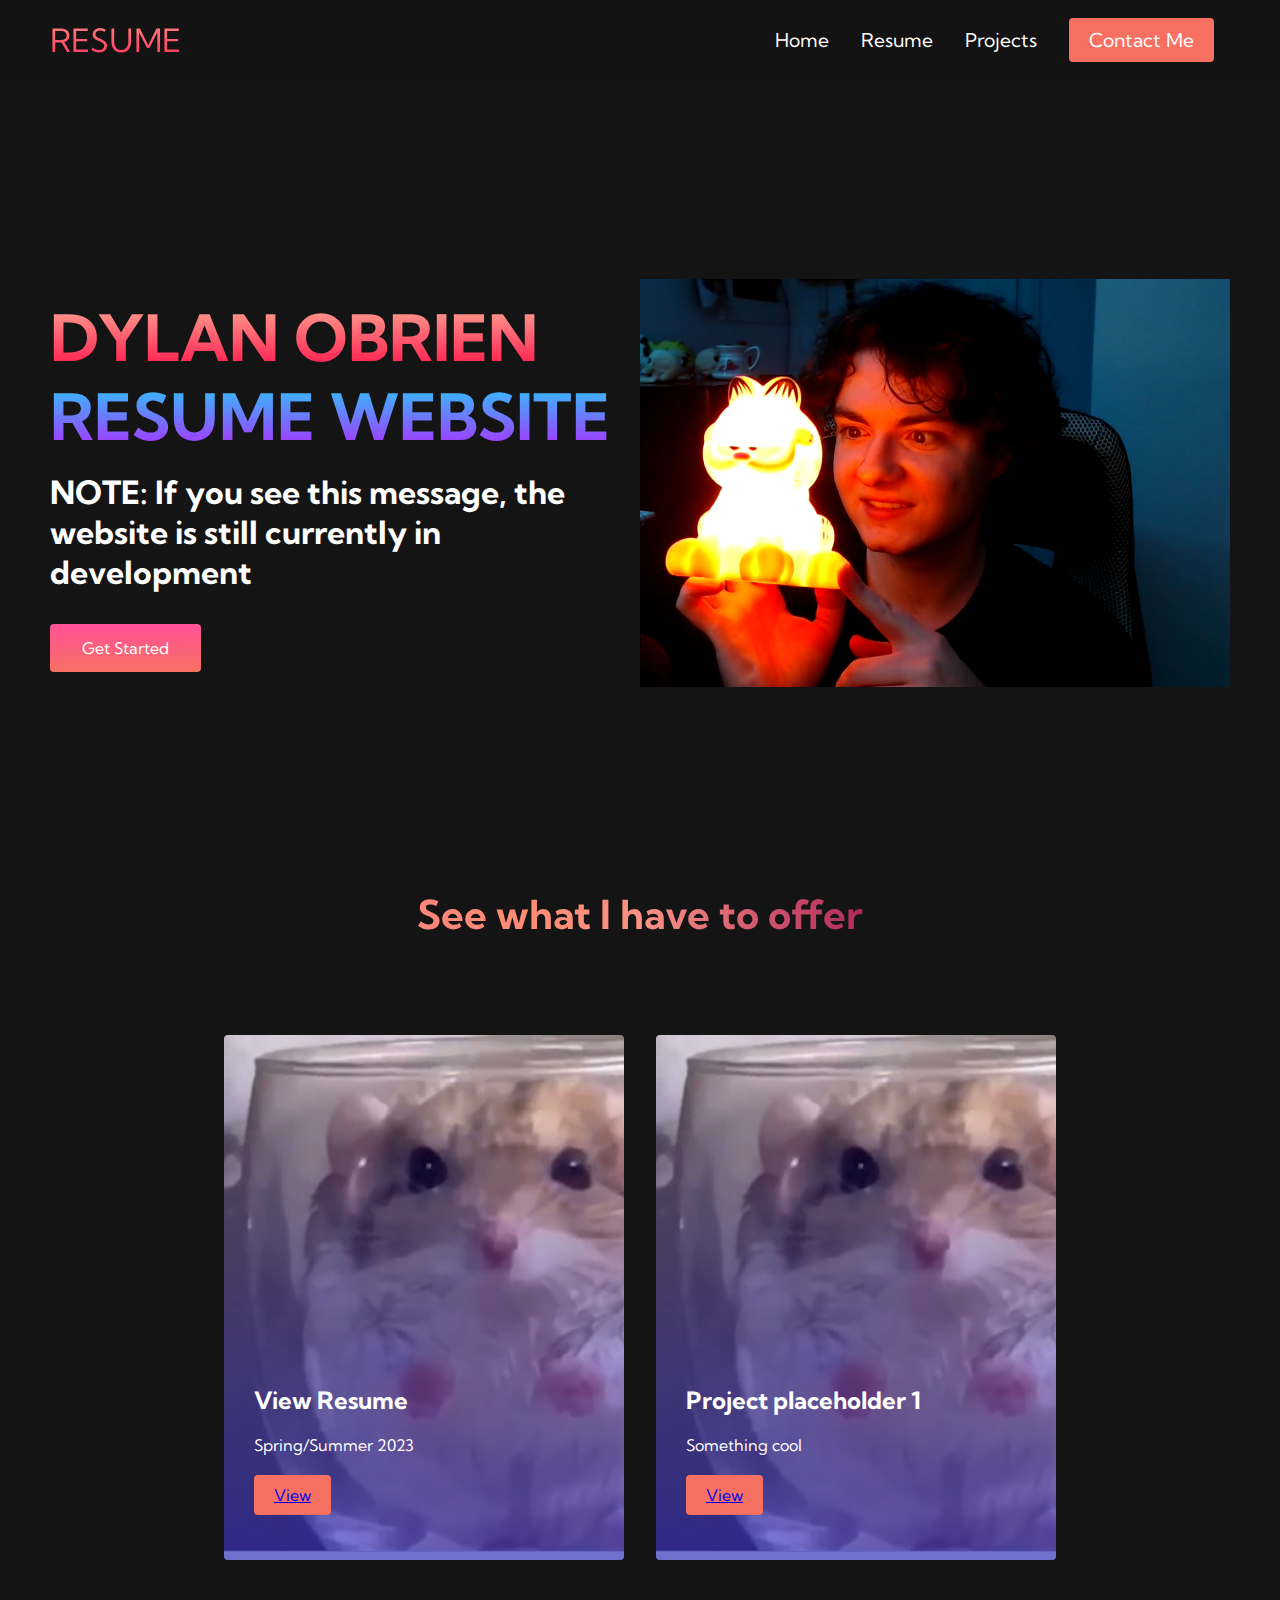
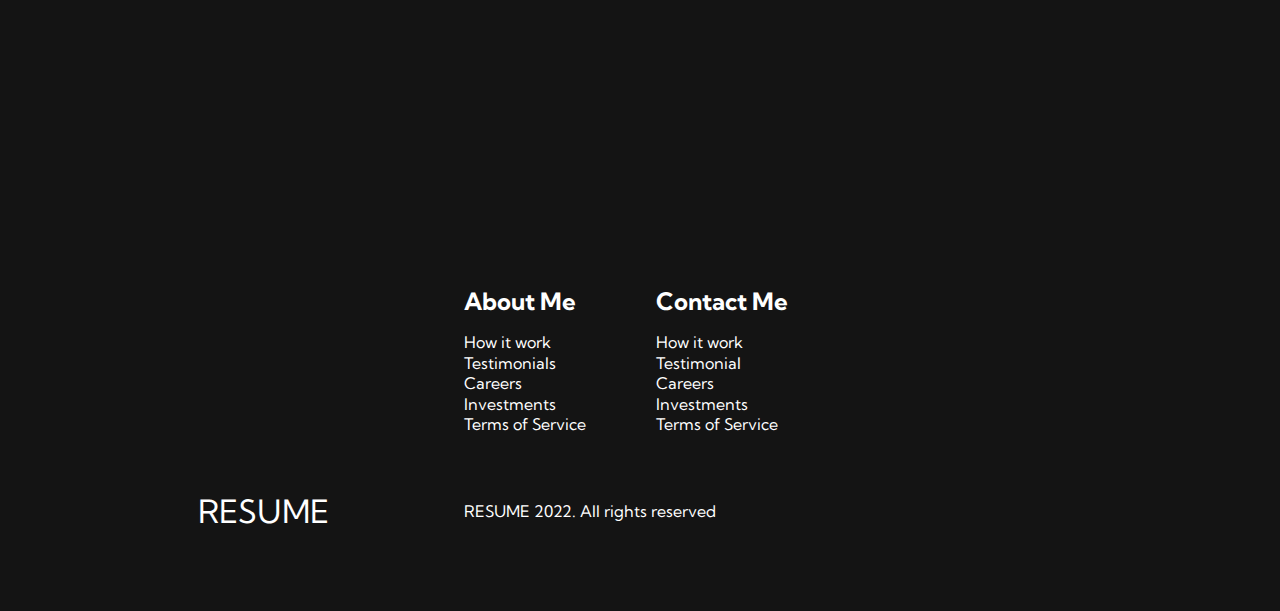
<file: index.html>
<!DOCTYPE html>
<html lang="en">
<head>
    <meta charset="UTF-8">
    <meta http-equiv="X-UA-Compatible" content="IE=edge">
    <meta name="viewport" content="width=device-width, initial-scale=1.0">
    <title>Resume Website</title>
    <link rel="stylesheet" href="styles.css">
    <link rel="preconnect" href="https://fonts.googleapis.com">
    <link rel="preconnect" href="https://fonts.gstatic.com" crossorigin>
    <link href="https://fonts.googleapis.com/css2?family=Kumbh+Sans:wght@400;700&display=swap" rel="stylesheet">
</head>

<body>
    <!--Navbar Section-->
    <nav class="navbar">
        <div class="navbar__container">
            <!--maybe put an image here-->
            <a href="/index.html" id="navbar__logo">RESUME</a>
            <div class="navbar__toggle" id="mobile-menu">
                <span class="bar"></span>
                <span class="bar"></span>
                <span class="bar"></span>
            </div>
            <ul class="navbar__menu">
                <li class="navbar__item">
                    <a href="/index.html" class="navbar__links"> Home </a>
                </li>
                <li class="navbar__item">
                    <a href="/resume.html" class="navbar__links"> Resume </a>
                </li>
                <li class="navbar__item">
                    <a href="/projects.html" class="navbar__links"> Projects </a>
                </li>
                <li class="navbar__btn">
                    <a href="/" class="button"> Contact Me </a>
                </li>

            </ul>
        </div>
    </nav>

    <!--Hero Section-->
    <div class="main">
        <div class="main__container">
            <div class="main__content">
                <h1>DYLAN OBRIEN</h1>
                <h2>RESUME WEBSITE</h2>
                <p>NOTE: If you see this message, the website is still currently in development</p>
                <button class="main__btn"><a href="/"> Get Started </a></button>
            </div>
            <div class="main__img--container">
                <img src="images/behold.png" alt="pic" id="main__img">
            </div>
        </div>
    </div>

    <!-- Services Section -->
    <div class="services">
        <h1>See what I have to offer</h1>
        <div class="services__container">
            <div class="services__card">
                <h2>View Resume</h2>
                <p>Spring/Summer 2023</p>
                <button><a href="/"> View </a></button>
            </div>
            <div class="services__card">
                <h2>Project placeholder 1</h2>
                <p>Something cool</p>
                <button><a href="/"> View </a></button>
            </div>
        </div>
    </div>

    <!-- Footer section -->
    <div class="footer__container">
        <div class="footer__links">
            <div class="footer__link--wrapper">
                <div class="footer__link--items">
                    <h2>About Me</h2>
                    <a href="/">How it work</a>
                    <a href="/">Testimonials</a>
                    <a href="/">Careers</a>
                    <a href="/">Investments</a>
                    <a href="/">Terms of Service</a>
                </div>
                <div class="footer__link--items">
                    <h2>Contact Me</h2>
                    <a href="/">How it work</a>
                    <a href="/">Testimonial</a>
                    <a href="/">Careers</a>
                    <a href="/">Investments</a>
                    <a href="/">Terms of Service</a>
                </div>
            </div>

            <!-- <div class="footer__link--wrapper">
                <div class="footer__link--items">
                    <h2>Placeholder</h2>
                    <a href="/">How it works</a>
                    <a href="/">Testimonials</a>
                    <a href="/">Careers</a>
                    <a href="/">Investments</a>
                    <a href="/">Terms of Service</a>
                </div>
                <div class="footer__link--items">
                    <h2>Placeholder</h2>
                    <a href="/">How it works</a>
                    <a href="/">Testimonials</a>
                    <a href="/">Careers</a>
                    <a href="/">Investments</a>
                    <a href="/">Terms of Service</a>
                </div>
            </div> -->
        </div>

        <div class="social__media">
            <div class="social__media--wrap">
                <div class="footer__logo">
                    <a href="/" id="footer__logo"><i class="fas fa-gem"></i>RESUME</a>
                </div>
                <p class="website__rights">RESUME 2022. All rights reserved</p>
                <div class="social__icons">
                    <a href="" class="social__icon--link" target = "_blank">
                        <i class="fab fa-linkedin"></i>
                    </a>
                    <a href="" class="social__icon--link" target = "_blank">
                        <i class="fab fa-youtube"></i>
                    </a>  
                </div>
            </div>
        </div>
    </div>


    <script src="app.js" ></script>
</body>
</html>
</file>
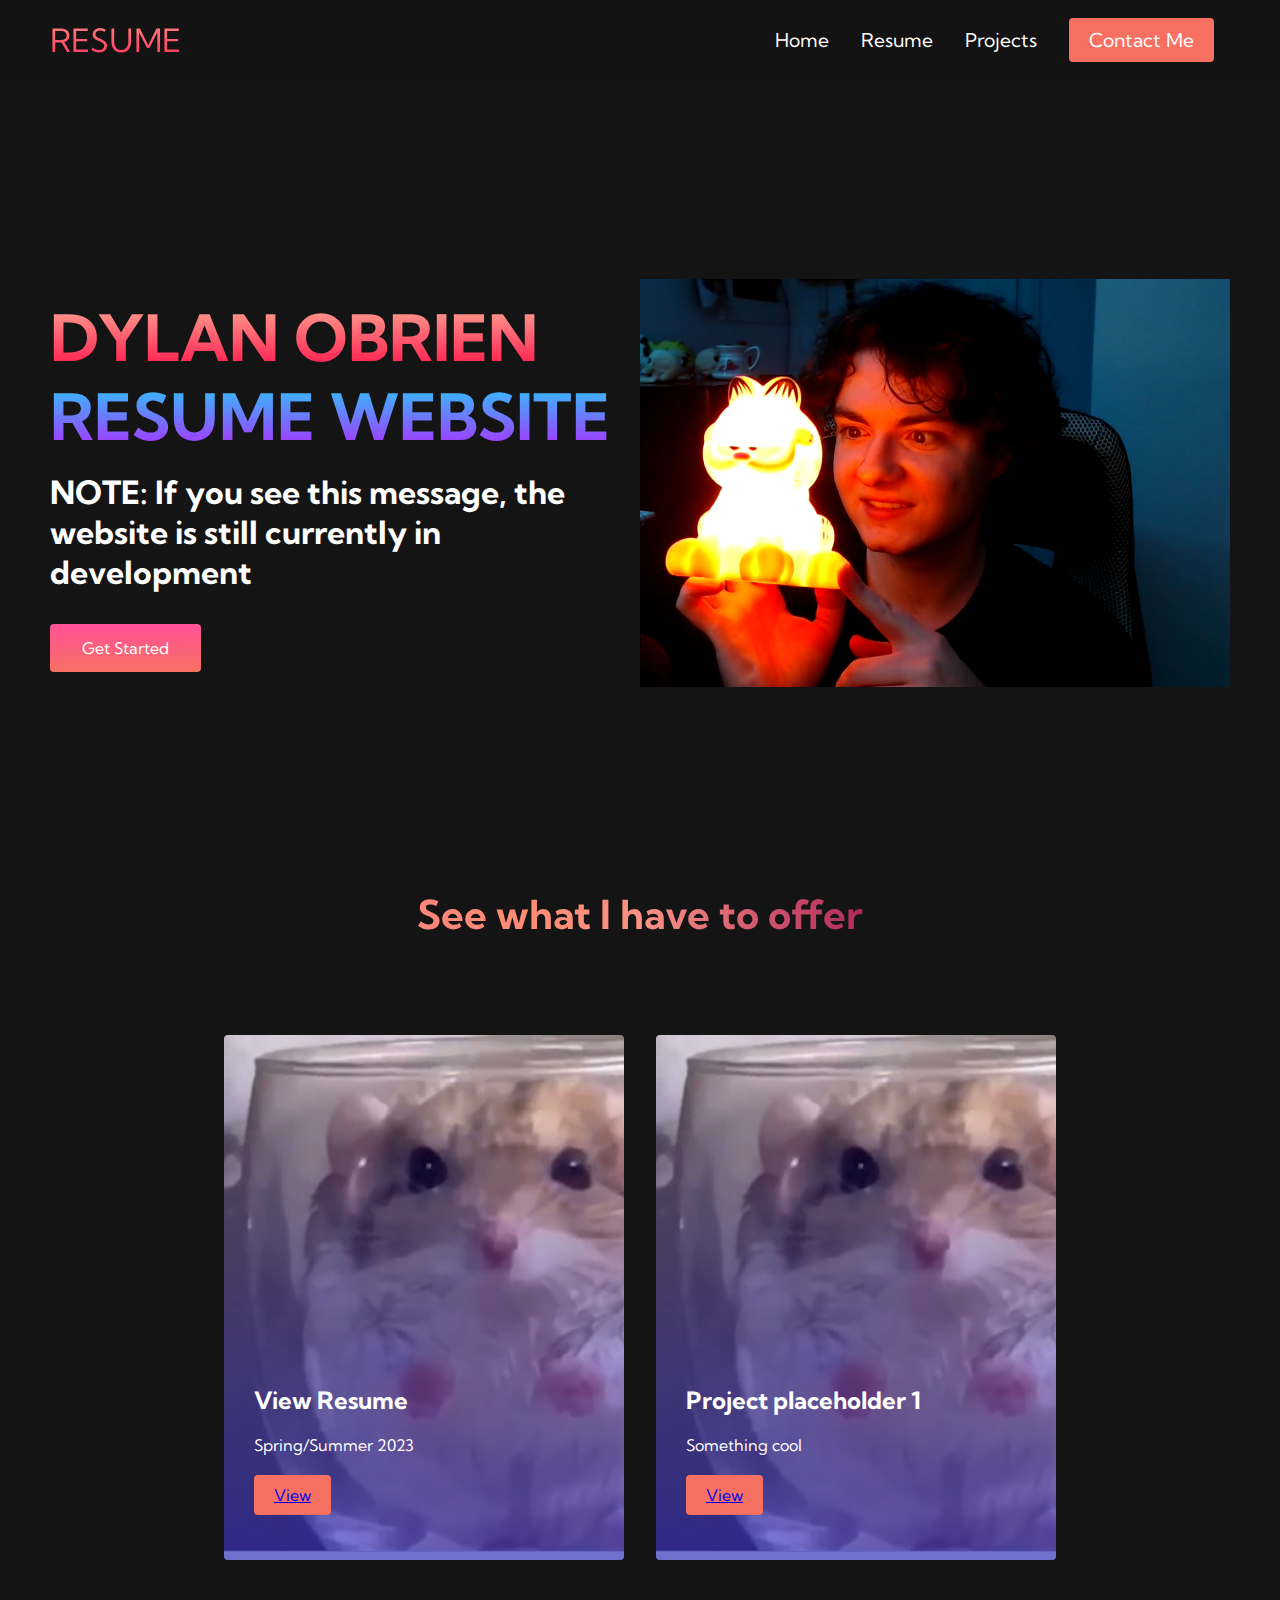
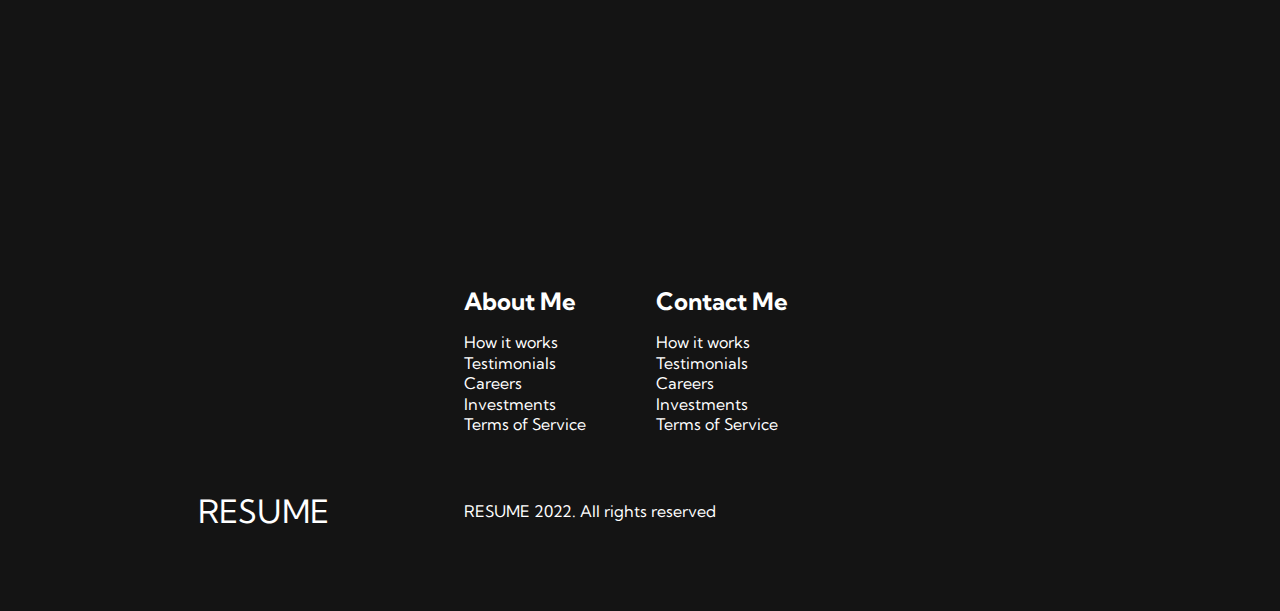
<file: projects.html>
<!DOCTYPE html>
<html lang="en">
<head>
    <meta charset="UTF-8">
    <meta http-equiv="X-UA-Compatible" content="IE=edge">
    <meta name="viewport" content="width=device-width, initial-scale=1.0">
    <title>Resume Website</title>
    <link rel="stylesheet" href="styles.css">
    <link rel="preconnect" href="https://fonts.googleapis.com">
    <link rel="preconnect" href="https://fonts.gstatic.com" crossorigin>
    <link href="https://fonts.googleapis.com/css2?family=Kumbh+Sans:wght@400;700&display=swap" rel="stylesheet">
</head>

<body>
    <!--Navbar Section-->
    <nav class="navbar">
        <div class="navbar__container">
            <!--maybe put an image here-->
            <a href="/index.html" id="navbar__logo">RESUME</a>
            <div class="navbar__toggle" id="mobile-menu">
                <span class="bar"></span>
                <span class="bar"></span>
                <span class="bar"></span>
            </div>
            <ul class="navbar__menu">
                <li class="navbar__item">
                    <a href="/index.html" class="navbar__links"> Home </a>
                </li>
                <li class="navbar__item">
                    <a href="/resume.html" class="navbar__links"> Resume </a>
                </li>
                <li class="navbar__item">
                    <a href="/projects.html" class="navbar__links"> Projects </a>
                </li>
                <li class="navbar__btn">
                    <a href="/" class="button"> Contact Me </a>
                </li>

            </ul>
        </div>
    </nav>

    <!--Hero Section-->
    <div class="main">
        <div class="main__container">
            <div class="main__content">
                <h1>DYLAN OBRIEN</h1>
                <h2>RESUME WEBSITE</h2>
                <p>NOTE: If you see this message, the website is still currently in development</p>
                <button class="main__btn"><a href="/"> Get Started </a></button>
            </div>
            <div class="main__img--container">
                <img src="images/behold.png" alt="pic" id="main__img">
            </div>
        </div>
    </div>

    <!-- Services Section -->
    <div class="services">
        <h1>See what I have to offer</h1>
        <div class="services__container">
            <div class="services__card">
                <h2>View Resume</h2>
                <p>Spring/Summer 2023</p>
                <button><a href="/"> View </a></button>
            </div>
            <div class="services__card">
                <h2>Project placeholder 1</h2>
                <p>Something cool</p>
                <button><a href="/"> View </a></button>
            </div>
        </div>
    </div>

    <!-- Footer section -->
    <div class="footer__container">
        <div class="footer__links">
            <div class="footer__link--wrapper">
                <div class="footer__link--items">
                    <h2>About Me</h2>
                    <a href="/">How it works</a>
                    <a href="/">Testimonials</a>
                    <a href="/">Careers</a>
                    <a href="/">Investments</a>
                    <a href="/">Terms of Service</a>
                </div>
                <div class="footer__link--items">
                    <h2>Contact Me</h2>
                    <a href="/">How it works</a>
                    <a href="/">Testimonials</a>
                    <a href="/">Careers</a>
                    <a href="/">Investments</a>
                    <a href="/">Terms of Service</a>
                </div>
            </div>

            <!-- <div class="footer__link--wrapper">
                <div class="footer__link--items">
                    <h2>Placeholder</h2>
                    <a href="/">How it works</a>
                    <a href="/">Testimonials</a>
                    <a href="/">Careers</a>
                    <a href="/">Investments</a>
                    <a href="/">Terms of Service</a>
                </div>
                <div class="footer__link--items">
                    <h2>Placeholder</h2>
                    <a href="/">How it works</a>
                    <a href="/">Testimonials</a>
                    <a href="/">Careers</a>
                    <a href="/">Investments</a>
                    <a href="/">Terms of Service</a>
                </div>
            </div> -->
        </div>

        <div class="social__media">
            <div class="social__media--wrap">
                <div class="footer__logo">
                    <a href="/" id="footer__logo"><i class="fas fa-gem"></i>RESUME</a>
                </div>
                <p class="website__rights">RESUME 2022. All rights reserved</p>
                <div class="social__icons">
                    <a href="" class="social__icon--link" target = "_blank">
                        <i class="fab fa-linkedin"></i>
                    </a>
                    <a href="" class="social__icon--link" target = "_blank">
                        <i class="fab fa-youtube"></i>
                    </a>  
                </div>
            </div>
        </div>
    </div>


    <script src="app.js" ></script>
</body>
</html>
</file>
<file: styles.css>
*{
    box-sizing: border-box;
    margin: 0;
    padding: 0;
    font-family: 'Kumbh Sans', sans-serif;
}


.navbar {
    background: #131313;
    height: 80px;
    display: flex;
    justify-content: center;
    align-items: center;
    font-size: 1.2rem;
    position: sticky;
    top: 0;
    z-index: 999;
}

.navbar__container {
    display: flex;
    justify-content: space-between;
    height: 80px;
    z-index: 1;
    width: 100%;
    max-width: 1300px;
    margin: 0 auto;
    padding: 0 50px;
}

/*RESUME Button*/
#navbar__logo {
    background-color: #ff8177;
    background-image: linear-gradient(to top, #ff0844 0%, #ffb199 100%);
    background-size: 100%;
    -webkit-background-clip: text;
    -moz-background-clip: text;
    -webkit-text-fill-color: transparent;
    -moz-text-fill-color: transparent;
    display: flex;
    align-items: center;
    cursor: pointer;
    text-decoration: none;
    font-size: 2rem;
}

.fa-gem {
    margin-right: 0.5rem;
}

.navbar__menu {
    display: flex;
    align-items: center;
    list-style: none;
    text-align: center;
}

.navbar__item {
    height: 80px;
}

/*Top buttons*/
.navbar__links {
    color: #fff;
    display: flex;
    align-items: center;
    justify-content: center;
    text-decoration: none;
    padding: 0 1rem;
    height: 100%;
}

.navbar__btn {
    display: flex;
    justify-content: center;
    align-items: center;
    padding: 0 1rem;
    width: 100%;
}

.button {
    display: flex;
    justify-content: center;
    align-items: center;
    text-decoration: none;
    padding: 10px 20px;
    height: 100%;
    width: 100%;
    border: none;
    outline: none;
    border-radius: 4px;
    background: #f77062;
    color: #fff;
}

.button:hover {
    background: #4837ff;
    transition: all 0.3s ease;
}

.navbar__links:hover {
    color: #f77062;
    transition: all 0.3s ease;
}

@media screen and (max-width: 860px) {
    .navbar__container {
        display: flex;
        justify-content: space-between;
        height: 50%;
        z-index: 1;
        width: 100%;
        max-width: 1300px;
        padding: 0px;
    }

    .navbar__menu {
        display: grid;
        grid-template-columns: auto;
        margin: 0;
        width: 100%;
        position: absolute;
        /*Drop down menu, hides at top until menu button is pressed*/
        top: -1000px;
        opacity: 0;
        transition: all 0.5s ease;
        height: 50vh;
        z-index: -1;
        background: #131313;
    }

    .navbar__menu.active {
        background: #131313;
        top: 100%;
        opacity: 1;
        transition: all 0.5s ease;
        z-index: 99;
        height: 50vh;
        font-size: 1.6rem;
    }

    #navbar__logo {
        padding-left: 25px;
    }

    .navbar__toggle .bar {
        width: 25px;
        height: 3px;
        margin: 5px auto;
        transition: all 0.3s ease-in-out;
        background:  #fff;
    }

    .navbar__item {
        width: 100%;
    }

    .navbar__links {
        text-align: center;
        padding: 2rem;
        width: 100%;
        display: table;
    }

    #mobile-menu {
        position: absolute;
        top: 20%;
        right: 5%;
        transform: translate(5%, 20%);
    }

    .navbar__btn {
        padding-bottom: 2rem;
    }
    /* Sign up button*/
    .button {
        display: flex;
        justify-content: center;
        align-items: center;
        width: 80%;
        height: 80px;
        margin: 0;
    }

    .navbar__toggle .bar {
        display: block;
        cursor: pointer;
    }

    /*Animates three-bar button*/
    #mobile-menu.is-active .bar:nth-child(2) {
        opacity: 0;
    }

    #mobile-menu.is-active .bar:nth-child(1) {
        transform: translateY(8px) rotate(45deg);
    }

    #mobile-menu.is-active .bar:nth-child(3) {
        transform: translateY(-8px) rotate(-45deg);
    }
}


/* Hero Section CSS (next generation technology text*/
.main {
    background-color: #141414;
}

.main__container {
    display: grid;
    grid-template-columns: 1fr 1fr;
    align-items: center;
    justify-self: center;
    margin: 0 auto;
    height: 90vh;
    background-color: #141414;
    z-index: 1;
    width: 100%;
    max-width: 1300px;
    padding: 0 50px;
}

.main__content h1 {
    font-size: 4rem;
    background-color: #ff8177;
    background-image: linear-gradient(to top, #ff0844 0%, #ffb199 100%);
    background-size: 100%;
    -webkit-background-clip: text;
    -moz-background-clip: text;
    -webkit-text-fill-color: transparent;
    -moz-text-fill-color: transparent;
}

.main__content h2 {
    font-size: 4rem;
    background-color: #ff8177;
    background-image: linear-gradient(to top, #b721ff 0%, #21d4fd 100%);
    background-size: 100%;
    -webkit-background-clip: text;
    -moz-background-clip: text;
    -webkit-text-fill-color: transparent;
    -moz-text-fill-color: transparent;
}

.main__content p {
    margin-top: 1rem;
    font-size: 2rem;
    font-weight: 700;
    color: #fff;
}

.main__btn {
    font-size: 1rem;
    background-image: linear-gradient(to top, #f77062 0%, #fe5196 100%);
    padding: 14px 32px;
    border: none;
    border-radius: 4px;
    color: #fff;
    margin-top: 2rem;
    cursor: pointer;
    position: relative;
    transition: all 0.35s;
    outline: none;
}

.main__btn a {
    position: relative;
    z-index: 2;
    color: #fff;
    text-decoration: none;
}

.main__btn:after {
    position: absolute;
    content: '';
    top: 0;
    left: 0;
    width: 0;
    height: 100%;
    background: #4837ff;
    transition: all 0.35s;
    border-radius: 4px;
}

.main__btn:hover {
    color: #fff;
}

.main__btn:hover:after {
    width: 100%;
}

.main__img--container {
    text-align: center;
}

#main__img {
    height: 100%;
    width: 100%;
}

/* Mobile Responsive */
@media screen and (max-width: 768px) {
    .main__container {
        display: grid;
        grid-template-columns: auto;
        align-items: center;
        justify-self: center;
        width: 100%;
        margin: 0 auto;
        height: 90vh;
    }

    .main__content {
        text-align: center;
        margin-bottom: 4rem;
    }

    .main__content h1 {
        font-size: 2.5rem;
        margin-top: 2rem;
    }

    .main__content h2 {
        font-size: 3rem;
    }

    .main__content p {
        font-size: 1.5rem;
        margin-top: 1rem;
    }
}

/* For smaller screens */
@media screen and (max-width: 480px) {
    .main__content h1 {
        font-size: 2rem;
        margin-top: 3rem;
    }

    .main__content h2 {
        font-size: 2rem;
    }

    .main__content p {
        margin-top: 2rem;
        font-size: 1.5rem;
    }

    .main__btn {
        padding: 12px 36px;
        margin: 2.5rem 0;
    }
}


/* Services section CSS*/

.services {
    background: #141414;
    display: flex;
    flex-direction: column;
    align-items: center;
    height: 100vh;
}

/* See what i have to offer text */
.services h1 {
    background-color: #ff8177;
    background-image: linear-gradient(to right, #ff8177 0%, #ff867a 0%, #ff8c74 21%, #f99185 52%, #cf556c 78%, #b12a5b 100%);
    background-size: 100%;
    margin-bottom: 5rem;
    font-size: 2.5rem;
    -webkit-background-clip: text;
    -moz-background-clip: text;
    -webkit-text-fill-color: transparent;
    -moz-text-fill-color: transparent;
}

.services__container {
    display: flex;
    justify-content: center;
    flex-wrap: wrap;
}

/*img 1*/
.services__card {
    margin: 1rem;
    height: 525px;
    width: 400px;
    border-radius: 4px;
    background-image: linear-gradient(to bottom, rgba(0,0,0,0) 0%, rgba(17,17,177,0.6) 100%), 
    url('/images/jail.jpg');
    background-size: cover;
    position: relative;
    color: #fff;
}
/*img 2*/
.services__card:nth-child(2) {
    background-image: linear-gradient(to bottom, rgba(0,0,0,0) 0%, rgba(17,17,177,0.6) 100%), 
    url('/images/jail.jpg');
    background-size: cover;
    position: relative;
    color: #fff;
}

.services h2 {
    position: absolute;
    top: 350px;
    left: 30px;
}

.services__card p {
    position: absolute;
    top: 400px;
    left: 30px;
}

.services__card button {
    color: #fff;
    padding: 10px 20px;
    border: none;
    outline: none;
    border-radius: 4px;
    background: #f77062;
    position: absolute;
    top: 440px;
    left: 30px;
    font-size: 1rem;
    cursor: pointer;
}

.services__card:hover {
    transform: scale(1.075);
    transition: 0.2s ease-in;
    cursor: pointer;
}

@media screen and (max-width: 960px) {
    .services {
        height: 1600px;
    }

    .services h1 {
        font-size: 2rem;
        margin-top: 12rem;
    }
}

@media screen and (max-width: 480px) {
    .services {
        height: 1400px;
    }

    .services h1 {
        font-size: 1.2rem;
    }
    
    .services__card {
        width: 300px;
    }
}

/* Footer CSS */
.footer__container {
    background-color: #141414;
    padding: 5rem 0;
    display: flex;
    flex-direction: column;
    justify-content: center;
    align-items: center;
}

#footer__logo {
    color: #fff;
    display: flex;
    align-items: center;
    cursor: pointer;
    text-decoration: none;
    font-size: 2rem;
}

.footer__links {
    width: 100%;
    max-width: 1000px;
    display: flex;
    justify-content: center;
}

.footer__link--wrapper {
    display: flex;
}

.footer__link--items {
    display: flex;
    flex-direction: column;
    align-items: flex-start;
    margin: 16px;
    text-align: left;
    width: 160px;
    box-sizing: border-box;
}

.footer__link--items h2 {
    margin-bottom: 16px;
}

.footer__link--items > h2 {
    color: #fff;
}

.footer__link--items a {
    color: #fff;
    text-decoration: none;
    margin-bottom: 0.5px;
}

.footer__link--items a:hover {
    color: #e9e9e9;
    transition: 0.3s ease-out;
}

/* Social icons */
.social__icon--link {
    color: #fff;
    font-size: 24px;
}

.social__media {
    max-width: 1000px;
    width: 100%;
}

.social__media--wrap {
    display: flex;
    justify-content: space-between;
    align-items: center;
    width: 90%;
    max-width: 1000px;
    margin: 40px auto 0 auto;
}

.social__icons {
    display: flex;
    justify-content: space-between;
    align-items: center;
    width: 240px;
}

.social__logo {
    color: #fff;
    justify-self: flex-start;
    margin-left: 20px;
    cursor: pointer;
    text-decoration: none;
    font-size: 2rem;
    display: flex;
    align-items: center;
    margin-bottom: 16px;
}

.website__rights {
    color: #fff;
}

@media screen and (max-width: 820px) {
    .footer__links {
        padding-top: 2rem;
    }

    #footer__logo {
        margin-bottom: 2rem;
    }

    .website__rights {
        margin-bottom: 2rem;
    }

    .footer__link--wrapper {
        flex-direction: column;
    }

    .social__media--wrap {
        flex-direction: column;
    }
}

@media screen and (max-width: 460px) {
    .footer__link--items {
        margin: 0;
        padding: 10px;
        width: 100%;
    }
}
</file>
